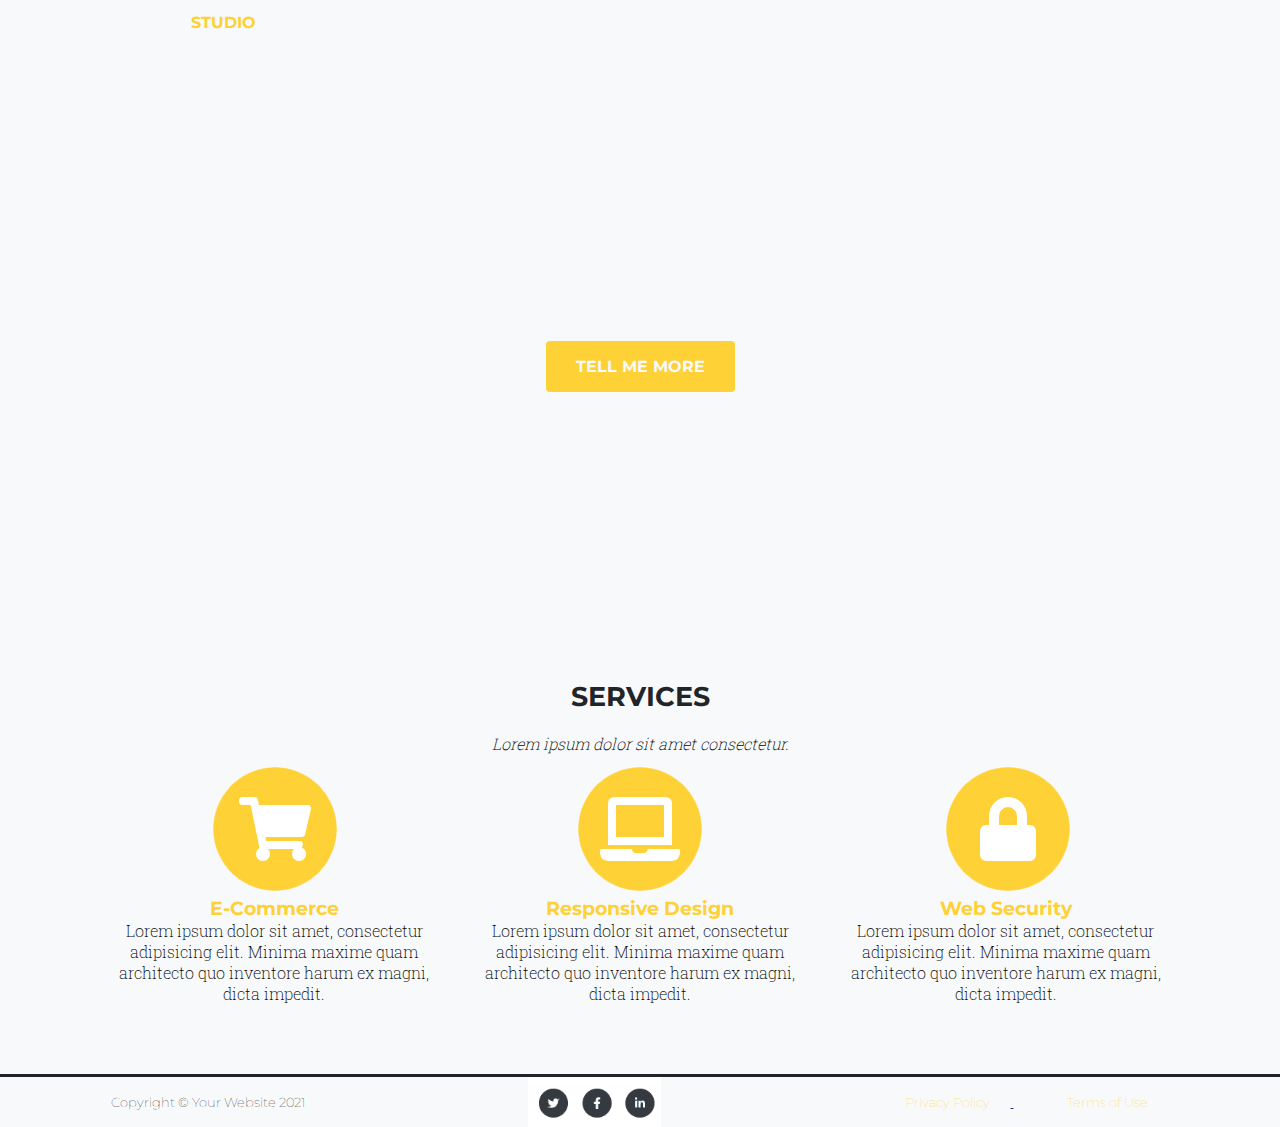
<file: index.html>
<!DOCTYPE html>
<html lang="en">

<head>

  <meta charset="utf-8">

  <title>Studio</title>

  <link rel="preconnect" href="https://fonts.googleapis.com">
  <link rel="preconnect" href="https://fonts.gstatic.com" crossorigin>
  <link href="https://fonts.googleapis.com/css2?family=Montserrat:wght@200;700&family=Roboto+Slab:wght@200;400&display=swap" rel="stylesheet">


  <style>

button:hover {
  color: #212529;
}

  </style>




  <link href="css/style.css" rel="stylesheet">

</head>


<body>
<div class="hero-image">

<header>


    <h6>STUDIO</h6>


      <nav>

        <ul>
          <li>
            <a href="index.html">SERVICES</a>
          </li>
      		<li>
      			<a href="portfolio.html">PORTFOLIO</a>
      		</li>
      		<li>
      			<a href="about.html">ABOUT</a>
      		</li>
      		<li>
      			<a href="team.html">TEAM</a>
      		</li>
      		<li>
      			<a href="contact.html">CONTACT</a>
      		</li>
      	</ul>

      </nav>

</header>

<main>

    <h2>Welcome To Our Studio!</h2>

    <h1>IT'S NICE TO MEET YOU</h1>

    <button onclick="document.location='about.html'">TELL ME MORE</button>
</div>

</main>

<div id="spacer"></div>

<section>
  <h2>SERVICES</h2>
  <h5>Lorem ipsum dolor sit amet consectetur.</h5>
</section>

<section id="services">
  <div>
    <img src=images/shop-icon.png alt="Shopping Cart">
    <h3>E-Commerce</h3>
    <p>Lorem ipsum dolor sit amet, consectetur adipisicing elit. Minima maxime quam architecto quo inventore harum ex magni, dicta impedit.</p>
  </div>

  <div>
      <img src=images/responsive-icon.png alt="Laptop">
      <h3>Responsive Design</h3>
  <p>Lorem ipsum dolor sit amet, consectetur adipisicing elit. Minima maxime quam architecto quo inventore harum ex magni, dicta impedit.</p>
  </div>

  <div>
      <img src=images/security-icon.png>
      <h3>Web Security</h3>
  <p>Lorem ipsum dolor sit amet, consectetur adipisicing elit. Minima maxime quam architecto quo inventore harum ex magni, dicta impedit.</p>
  </div>

</section>

<div id="footerborder"></div>


<footer>

<div>
		<p>Copyright © Your Website 2021</p>
</div>

<div>
    <img src=images/social-icons.png height="50px">
</div>

<div>
  	<ul>
			<li><a href="">Privacy Policy</li>
			<li><a href="">Terms of Use</li>
		</ul>
</div>

  </footer>


</body>

</html>
</file>
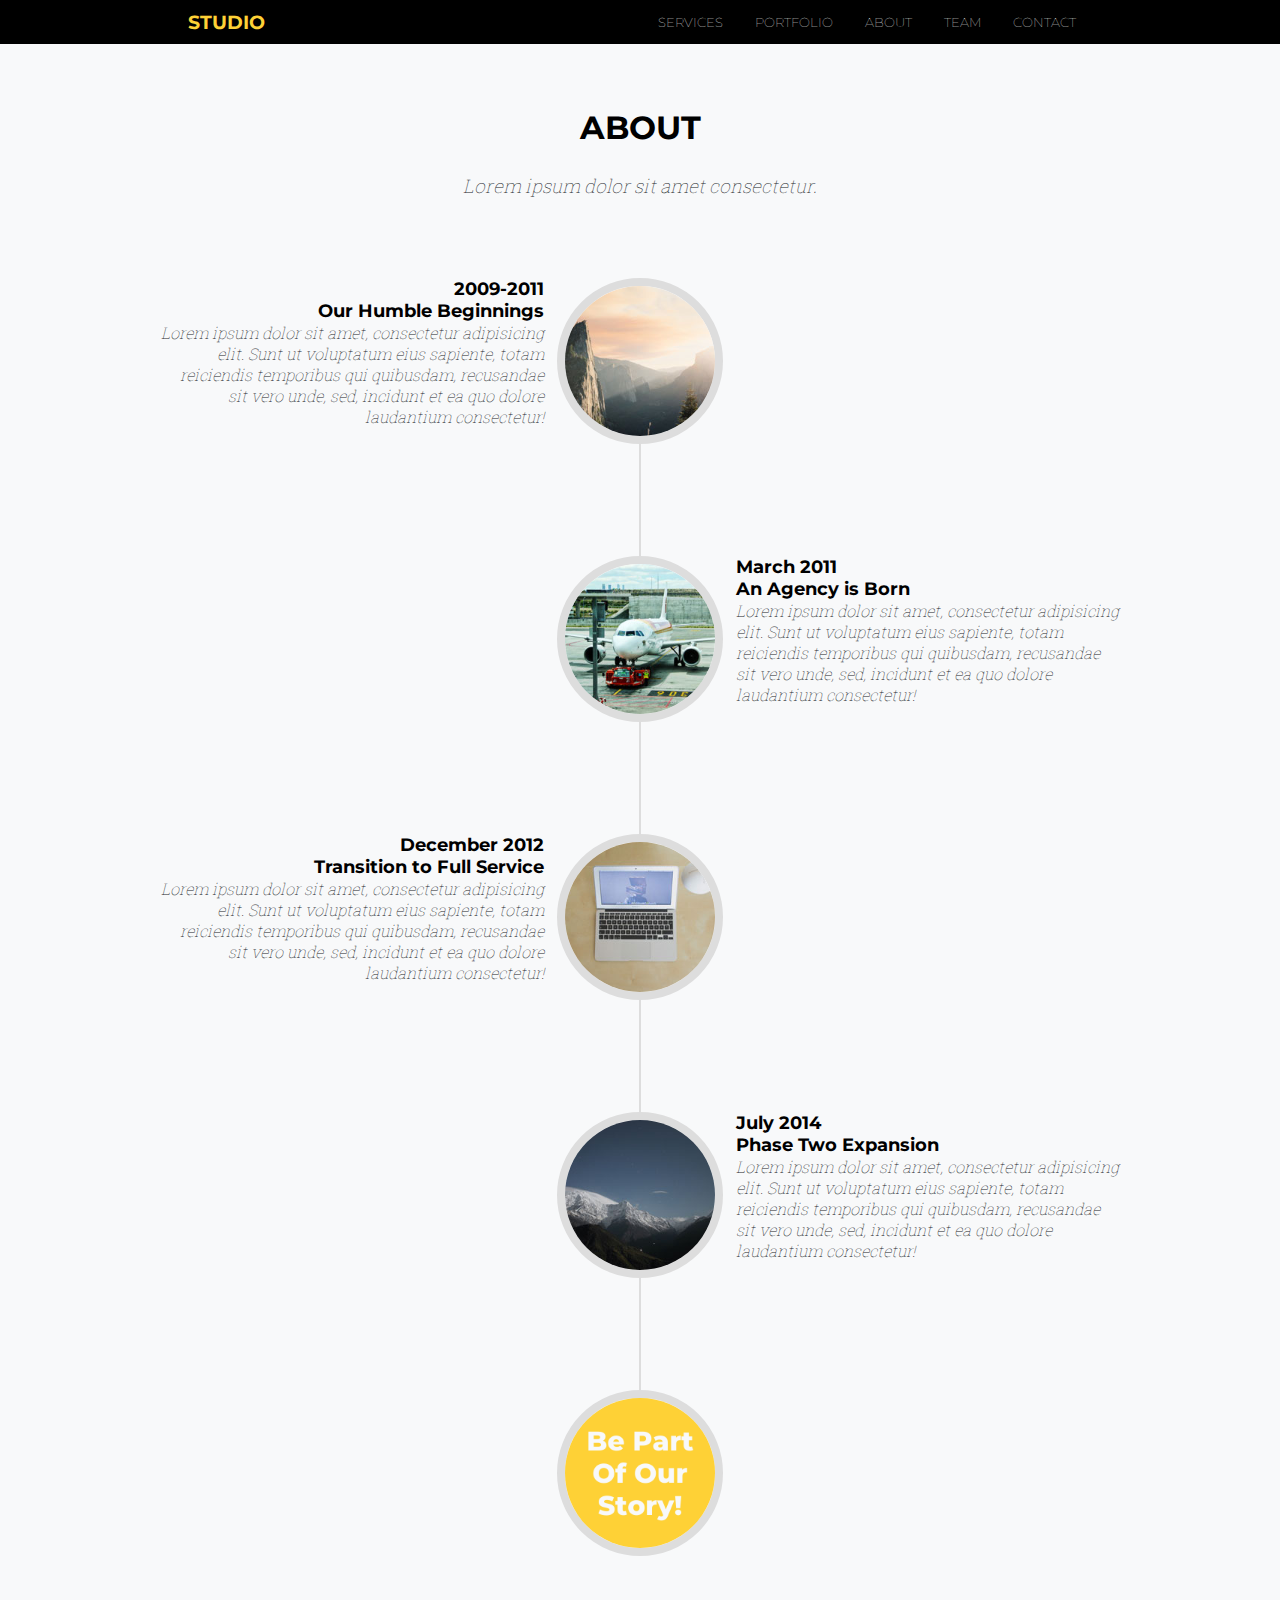
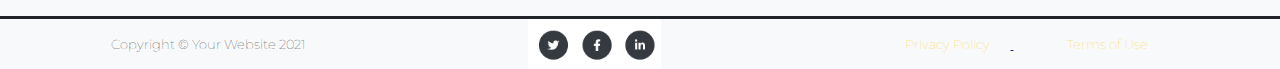
<file: about.html>
<!DOCTYPE html>
<html lang="en">

<head>

  <meta charset="utf-8">

  <title>About</title>

  <link rel="preconnect" href="https://fonts.googleapis.com">
  <link rel="preconnect" href="https://fonts.gstatic.com" crossorigin>
  <link
    href="https://fonts.googleapis.com/css2?family=Montserrat:wght@200;700&family=Roboto+Slab:wght@200;400&display=swap"
    rel="stylesheet">

  <link href="css/css2.css" rel="stylesheet">


  <style>

  h1 {
    font-family: "Montserrat", sans-serif;
    font-size: 24px;
    font-weight: bold;
    padding-top: 0.25em;
  }
    .container {
      display: grid;
      grid-template-columns: 0.5fr 1.2fr 0.6fr 1.2fr 0.5fr;
      grid-template-rows: auto 7em auto 7em auto 7em auto 7em auto;
      gap: 0px 0px;
      grid-auto-flow: row;
      grid-template-areas:
        ". left1 center1 right1 ."
        ". . line1 . . "
        ". left2 center2 right2 ."
        ". . line2 . . "
        ". left3 center3 right3 ."
        ". . line3 . . "
        ". left4 center4 right4 ."
        ". . line4 . . "
        ". left5 center5 right5 .";
    }

    .vl-r {
      border-right: 0.1em solid #ddd;
      left: 50%;
      top: 0;

    }
    .vl-l {
      border-left: 0.1em solid #ddd;
      left: 50%;
      top: 0;

    }

    .center1 {
      grid-area: center1;
      padding-top: 5em;

    }

    .center2 {
      grid-area: center2;


    }

    .center3 {
      grid-area: center3;

    }

    .center4 {
      grid-area: center4;

    }

    .center5 {
      grid-area: center5;

    }

    .left1 {
      grid-area: left1;
      text-align: left;
      padding-top: 5em;
    }

    .left2 {
      grid-area: left2;
    }

    .left3 {
      grid-area: left3;

    }

    .left4 {
      grid-area: left4;
    }

    .left5 {
      grid-area: left5;

    }

    .right5 {
      grid-area: right5;
    }

    .right4 {
      grid-area: right4;

    }

    .right3 {
      grid-area: right3;
    }

    .right2 {
      grid-area: right2;

    }

    .right1 {
      grid-area: right1;
    }

    .line1 {
      display: grid;
  grid-template-columns: 1fr 1fr;
  grid-template-rows: 1fr;
  gap: 0px 0px;
  grid-template-areas:
    "lineLeft1 lineRight1";
  grid-area: line1;

    }

    .line2 {
      display: grid;
      grid-template-columns: 1fr 1fr;
      grid-template-rows: 1fr;
      gap: 0px 0px;
      grid-template-areas:
        "lineLeft1 lineRight1";
      grid-area: line2;
    }

    .line3 {
      display: grid;
      grid-template-columns: 1fr 1fr;
      grid-template-rows: 1fr;
      gap: 0px 0px;
      grid-template-areas:
        "lineLeft1 lineRight1";
      grid-area: line3;
    }

    .line4 {
      display: grid;
      grid-template-columns: 1fr 1fr;
      grid-template-rows: 1fr;
      gap: 0px 0px;
      grid-template-areas:
        "lineLeft1 lineRight1";
      grid-area: line4;
    }


    .round {
      grid-area: Round1;
      border-radius: 50%;
      height: 150px;
      border: 0.5em solid #ddd;
      display: block;
      margin-left: auto;
      margin-right: auto;
    }

    .alignLeft {
      text-align: left;
    }

    .alignRight {
      text-align: right;
    }

    .aboutMain {
      font-size: 32px;
      font-weight: bold;
      padding-bottom: 1%;
      padding-top: 1em;
      text-align: center;
    }

    .headingText {
      font-family: "Montserrat", sans-serif;
      font-size: 18px;
      font-weight: bold;
    }

    .aboutSub {
    font-family: "Roboto Slab", serif;
    font-style: italic;
    font-weight: 100;
    text-align: center;
    }

    .aboutSub2 {
      font-family: "Roboto Slab", serif;
      font-style: italic;
      font-weight: 100;
      }


  </style>

</head>

<body>

  <header>

    <div>

      <h3>STUDIO</h3>

    </div>

    <div>

      <nav>
        <ul>
          <li>
            <a href="index.html">SERVICES</a>
          </li>
          <li>
            <a href="portfolio.html">PORTFOLIO</a>
          </li>
          <li>
            <a href="about.html">ABOUT</a>
          </li>
          <li>
            <a href="team.html">TEAM</a>
          </li>
          <li>
            <a href="contact.html">CONTACT</a>
          </li>
        </ul>
      </nav>

    </div>

  </header>

  <section>

    <div class="aboutMain">
      <h1 class="aboutMain">
        ABOUT
      </h1>
    </div>


    <div >
      <h3 class="aboutSub">Lorem ipsum dolor sit amet consectetur.</h3>
    </div>

    <div class="container">
      <div class="center1">
        <img class="round" src="images/about/1.jpg" alt="cliff at dawn">
      </div>
      <div class="center2">
        <img class="round" src="images/about/2.jpg" alt="airplane taxing">
      </div>

      <div class="center3">
        <img class="round" src="images/about/3.jpg" alt="laptop">
      </div>

      <div class="center4">
        <img class="round" src="images/about/4.jpg" alt="snowy mountain tops">
      </div>

      <div class="center5">
        <img class="round" src="images/about/5.png" alt="be part of our story">
      </div>

      <div class="left1">
        <h4 class="alignRight headingText">2009-2011</h4>
      <h4 class="alignRight headingText">Our Humble Beginnings</h4>
      <p class="alignRight aboutSub2">Lorem ipsum dolor sit amet, consectetur adipisicing elit. Sunt ut voluptatum eius sapiente, totam reiciendis temporibus qui quibusdam, recusandae sit vero unde, sed, incidunt et ea quo dolore laudantium consectetur!</p>

      </div>

      <div class="left2">

      </div>

      <div class="left3">
        <h4 class="alignRight headingText">December 2012</h4>
        <h4 class="alignRight headingText">Transition to Full Service</h4>
        <p class="alignRight aboutSub2">Lorem ipsum dolor sit amet, consectetur adipisicing elit. Sunt ut voluptatum eius sapiente, totam reiciendis temporibus qui quibusdam, recusandae sit vero unde, sed, incidunt et ea quo dolore laudantium consectetur!</p>

      </div>

      <div class="left4">


      </div>
      <div class="left5">

      </div>

      <div class="right5">

      </div>

      <div class="right4">
        <h4 class="headingText">July 2014</h4>
      <h4 class="headingText">Phase Two Expansion</h4>
      <p class="aboutSub2">Lorem ipsum dolor sit amet, consectetur adipisicing elit. Sunt ut voluptatum eius sapiente, totam reiciendis temporibus qui quibusdam, recusandae sit vero unde, sed, incidunt et ea quo dolore laudantium consectetur!</p>

      </div>

      <div class="right3">

      </div>

      <div class="right2">
        <h4 class="headingText">March 2011</h4>
      <h4 class="headingText">An Agency is Born</h4>
      <p class="aboutSub2">Lorem ipsum dolor sit amet, consectetur adipisicing elit. Sunt ut voluptatum eius sapiente, totam reiciendis temporibus qui quibusdam, recusandae sit vero unde, sed, incidunt et ea quo dolore laudantium consectetur!</p>

      </div>

      <div class="right1">

      </div>

      <div class="line1">
        <div class="lineLeft1 vl-r"></div>
        <div class="lineRight1 vl-l"></div>

      </div>
      <div class="line2">
        <div class="lineLeft1 vl-r"></div>
        <div class="lineRight1 vl-l"></div>

      </div>
      <div class="line3">
        <div class="lineLeft1 vl-r"></div>
        <div class="lineRight1 vl-l"></div>

      </div>
      <div class="line4">
        <div class="lineLeft1 vl-r"></div>
        <div class="lineRight1 vl-l"></div>
      </div>
    </div>



  </section>

  <div id="footerborder"></div>

  <footer>

    <div>
      <p>Copyright © Your Website 2021</p>
    </div>

    <div>
      <img src=images/social-icons.png height="50px">
    </div>

    <div>
      <ul>
        <li><a href="">Privacy Policy</li>
        <li><a href="">Terms of Use</li>
      </ul>
    </div>

  </footer>

</body>

</html>
</file>
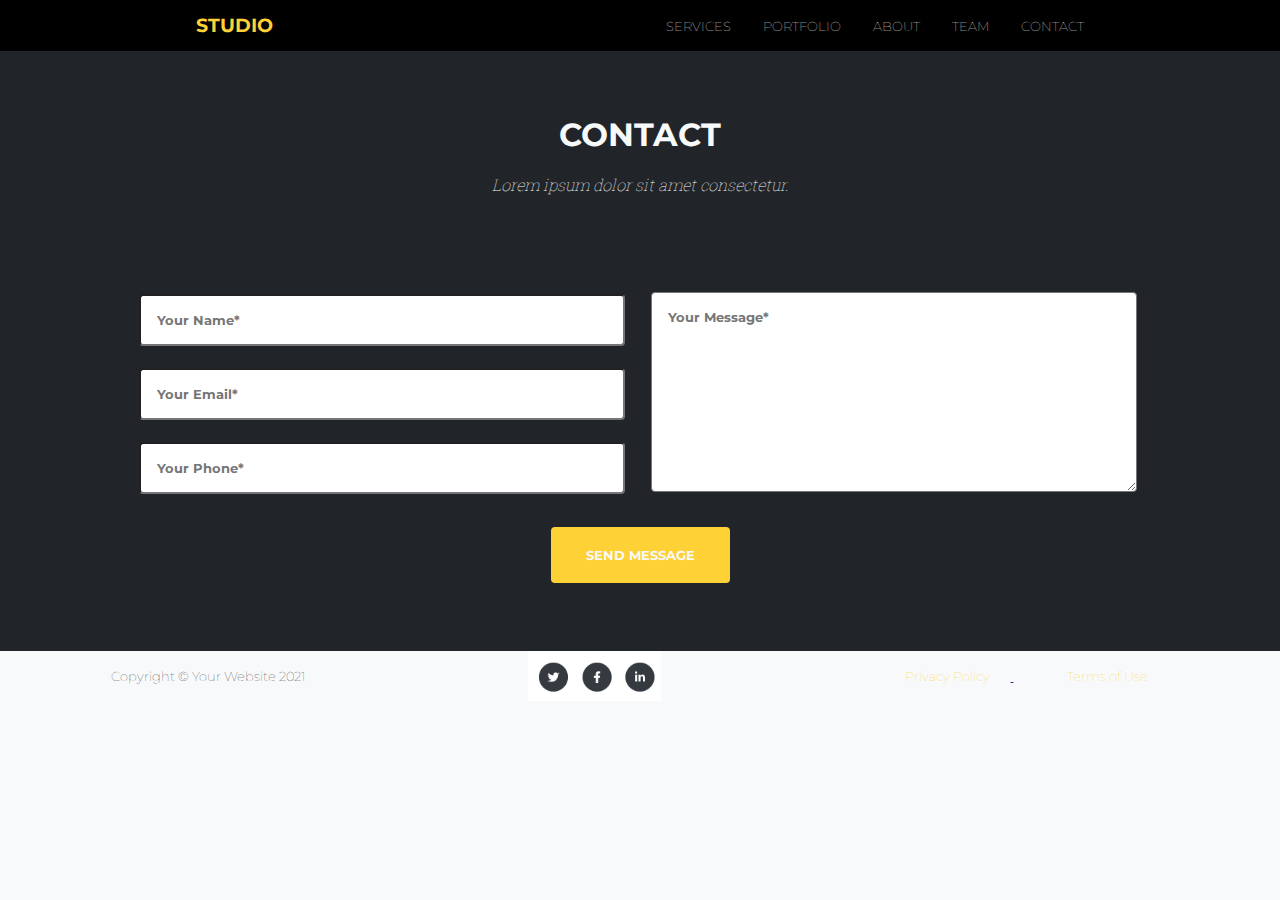
<file: contact.html>
<!DOCTYPE html>
<html lang="en">

<head>

  <meta charset="utf-8">

  <title>Contact</title>

  <link rel="preconnect" href="https://fonts.googleapis.com">
  <link rel="preconnect" href="https://fonts.gstatic.com" crossorigin>
  <link href="https://fonts.googleapis.com/css2?family=Montserrat:wght@200;700&family=Roboto+Slab:wght@200;400&display=swap" rel="stylesheet">


  <style>

main {
  background-color:#212529;
  background-image: url("https://fit-fed-summer-2021.s3.amazonaws.com/leah-jones-project/map-image.png")
  height: 600px;
  background-position: center;
  background-repeat: no-repeat;
  background-size: cover;
  position: relative;
  width: 100%;

}

h2 {
  text-align: center;
  padding-top: 5%;
  font-size: 24pt;
  color: #f8f9fa;
  }
}

p {
  text-align: center;
  padding-top: 2%;
}

h3 {
  text-align: center;
}

#contacthero {
  background-image: img src="images/map-image.jpg";
  height: 600px;
  background-position: center;
  background-repeat: no-repeat;
  background-size: cover;
  position: relative;
  width: 100%;
}

#contacthero h2 {
  color: #f8f9fa;
  padding-bottom: 20px;
}

#contacthero p {
  color: #f8f9fa;
  text-align: center;
  padding-bottom: 60px;
  font-weight: 100;
}

.box {
  width: 80%;
  margin-left: 10%;
  margin-right: 10%;
}

* {
  box-sizing: border-box;
}

input[type=text], select, textarea {
  width: 95%;
  padding: 16px;
  border-radius: 4px;
  resize: vertical;
  font-family: 'Montserrat', sans-serif;
  color: #212529;
  font-weight: bold;
  margin:11px;

}

label {
  padding: 12px 12px 12px 0;
  display: inline-block;
}

input[type=submit] {
  font-family: 'Montserrat', sans-serif;
  font-weight: bold;
  font-size: 10pt;
  background-color: #fed136;
  color: #f8f9fa;
  padding: 20px 35px;
  border: none;
  border-radius: 4px;
  cursor: pointer;
}

input[type=submit]:hover {
  color: #212529;
}

.container {
  border-radius: 5px;
  background-color: #f8f9fa;
  padding: 20px;
}

.col-25 {
  float: left;
  width: 50%;
  margin-top: 6px;

}

.col-75 {
  float: left;
  width: 50%;
  margin-top: 6px;
}

.row {
  display: flex;
  justify-content: center;
  align-items: center;
  padding-top: 20px;
}



@media screen and (max-width: 600px) {
  .col-25, .col-75, input[type=submit] {
    width: 100%;
    margin-top: 0;
  }
}



  </style>

  <link href="css/css2.css" rel="stylesheet">


</head>

<body>

<header>

<div id="title">

<h3>STUDIO</h3>

</div>

<div>

<nav>
  <ul>
    <li>
      <a href="index.html">SERVICES</a>
    </li>
    <li>
      <a href="portfolio.html">PORTFOLIO</a>
    </li>
    <li>
      <a href="about.html">ABOUT</a>
    </li>
    <li>
      <a href="team.html">TEAM</a>
    </li>
    <li>
      <a href="contact.html">CONTACT</a>
    </li>
  </ul>
</nav>

</div>

</header>

<main>

<div id="contacthero">

<h2>CONTACT</h2>
<p><em>Lorem ipsum dolor sit amet consectetur.</em></p>

<div class="box" action="" method="push">
  <form>
  <div class="row">
    <div class="col-25">
    	 <input type="text" id="name" name="name" placeholder="Your Name*">
         <input type="text" id="email" name="email" placeholder="Your Email*">
         <input type="text" id="phone" name="phone" placeholder="Your Phone*">
    </div>
    <div class="col-75">
      <textarea id="subject" name="subject" placeholder="Your Message*" style="height:200px"></textarea>
    </div>

  </div>

  <div class="row">
    <input type="submit" value="SEND MESSAGE">
  </div>
  </form>
</div>


  </div>

</main>


<footer>

  <div>
      <p>Copyright © Your Website 2021</p>
  </div>

  <div>
      <img src=images/social-icons.png height="50px">
  </div>

  <div>
      <ul>
        <li><a href="">Privacy Policy</li>
        <li><a href="">Terms of Use</li>
      </ul>
  </div>

</footer>

</body>

</html>
</file>
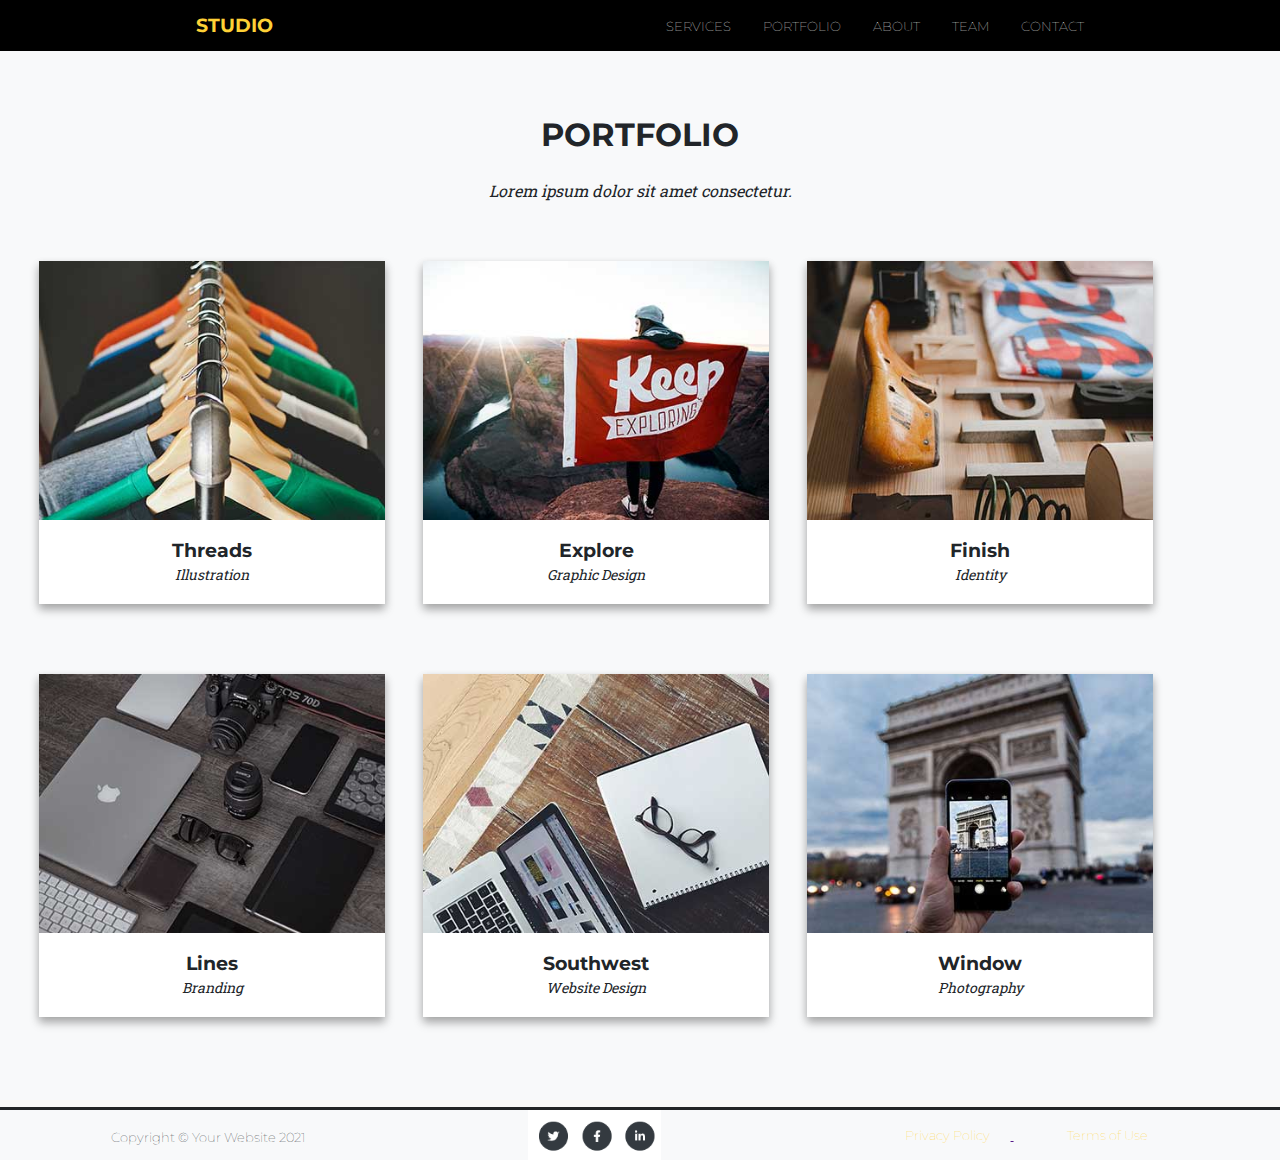
<file: portfolio.html>
<!DOCTYPE html>
<html lang="en">

<head>

  <meta charset="utf-8">

  <title>Portfolio</title>

  <link rel="preconnect" href="https://fonts.googleapis.com">
  <link rel="preconnect" href="https://fonts.gstatic.com" crossorigin>
  <link href="https://fonts.googleapis.com/css2?family=Montserrat:wght@200;700&family=Roboto+Slab:wght@200;400&display=swap" rel="stylesheet">


  <style>

h2 {
  text-align: center;
  padding-top: 5%;
  font-size: 24pt;
}

p {
  text-align: center;
  padding-top: 2%;
}

#thumbnails {
  display:flex;
  flex-wrap: wrap;
  margin:20px;
  justify-content: space-around;
  padding-top:40px;
  padding-bottom:10px;
  width:90%;
}

#thumbnails1 {
width: 30%;
background-color: white;
box-shadow: 0 4px 8px 0 rgba(0, 0, 0, 0.2), 0 6px 10px 0 rgba(0, 0, 0, 0.19);
}

section img {
  img height: 100px;
  width: 100%;
}

#thumbnails p {
  font-style: italic;
  font-size: 14px;
  margin-bottom:20px;
}

h3 {
  text-align: center;
}

section h3 {
  text-align: center;
  line-height:14px;
  margin-top: 20px;
}


  </style>

  <link href="css/css2.css" rel="stylesheet">


</head>

<body>

<header>

<div id="title">

<h3>STUDIO</h3>

</div>

<div>

<nav>
  <ul>
    <li>
      <a href="index.html">SERVICES</a>
    </li>
    <li>
      <a href="portfolio.html">PORTFOLIO</a>
    </li>
    <li>
      <a href="about.html">ABOUT</a>
    </li>
    <li>
      <a href="team.html">TEAM</a>
    </li>
    <li>
      <a href="contact.html">CONTACT</a>
    </li>
  </ul>
</nav>

</div>

</header>

<section>

<h2>PORTFOLIO</h2>
<p><em>Lorem ipsum dolor sit amet consectetur.</em></p>

</section>



<section id="thumbnails">

<div id="thumbnails1">
  <img src="images/portfolio/01-thumbnail.jpg" alt="Clothing on a rack" onmouseover='this.src="images/portfolio/01-full.jpg"' onmouseout='this.src="images/portfolio/01-thumbnail.jpg"'>
  <h3>Threads</h3>
  <p>Illustration</p>
</div>

<div id="thumbnails1">
  <img src="images/portfolio/02-thumbnail.jpg" alt="Person with flag on cliff" onmouseover='this.src="images/portfolio/02-full.jpg"' onmouseout='this.src="images/portfolio/02-thumbnail.jpg"'>
  <h3>Explore</h3>
  <p>Graphic Design</p>
</div>

<div id="thumbnails1">
    <img src="images/portfolio/03-thumbnail.jpg" alt="shoe form flat lay" onmouseover='this.src="images/portfolio/03-full.jpg"' onmouseout='this.src="images/portfolio/03-thumbnail.jpg"'>
  <h3>Finish</h3>
  <p>Identity</p>
</div>

</section>

<section id="thumbnails">

<div id="thumbnails1">
  <img src="images/portfolio/04-thumbnail.jpg" alt="laptop flat lay" onmouseover='this.src="images/portfolio/04-full.jpg"' onmouseout='this.src="images/portfolio/04-thumbnail.jpg"'>
  <h3>Lines</h3>
  <p>Branding</p>
</div>

<div id="thumbnails1">
  <img src="images/portfolio/05-thumbnail.jpg" alt="laptop, glasses, and notebook" onmouseover='this.src="images/portfolio/05-full.jpg"' onmouseout='this.src="images/portfolio/05-thumbnail.jpg"'>
  <h3>Southwest</h3>
  <p>Website Design</p>
</div>

<div id="thumbnails1">
    <img src="images/portfolio/06-thumbnail.jpg" alt="Champs-Élysées" onmouseover='this.src="images/portfolio/06-full.jpg"' onmouseout='this.src="images/portfolio/06-thumbnail.jpg"'>
  <h3>Window</h3>
  <p>Photography</p>
</div>

</section>

<div id="footerborder"></div>

<footer>

  <div>
      <p>Copyright © Your Website 2021</p>
  </div>

  <div>
      <img src=images/social-icons.png height="50px">
  </div>

  <div>
      <ul>
        <li><a href="">Privacy Policy</li>
        <li><a href="">Terms of Use</li>
      </ul>
  </div>

</footer>

</body>

</html>
</file>
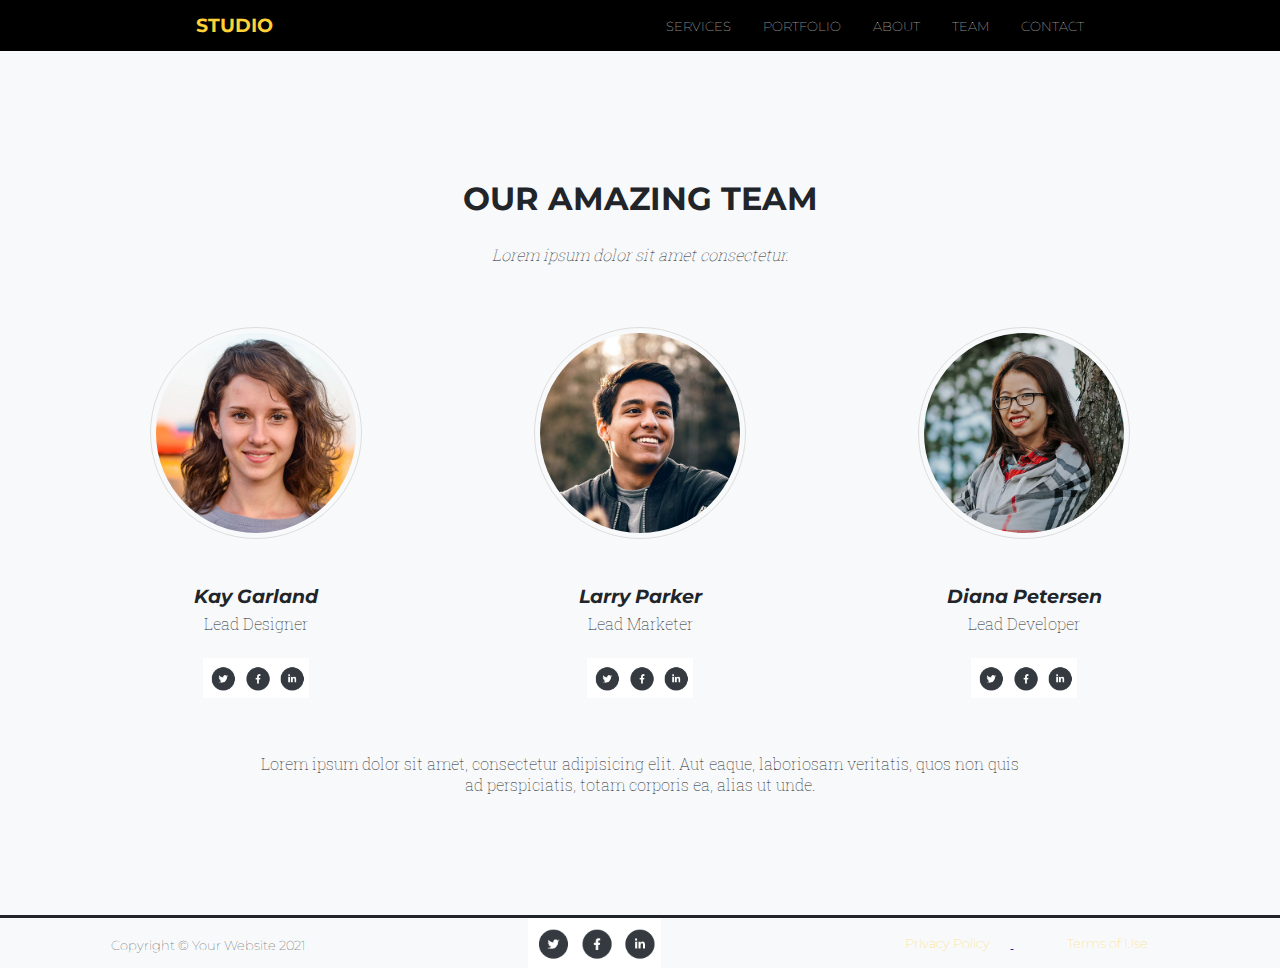
<file: team.html>
<!DOCTYPE html>
<html lang="en">

<head>

  <meta charset="utf-8">

  <title>Team</title>

  <link rel="preconnect" href="https://fonts.googleapis.com">
  <link rel="preconnect" href="https://fonts.gstatic.com" crossorigin>
  <link href="https://fonts.googleapis.com/css2?family=Montserrat:wght@200;700&family=Roboto+Slab:wght@200;400&display=swap" rel="stylesheet">


  <style>

h2 {
  text-align: center;
  padding-top: 10%;
  font-size: 24pt;
}

p {
  text-align: center;
  padding-top: 2%;
  font-weight: 100;
}

#social {
  img height: 40px;
  img width: 40px;
  display:flex;
  flex-wrap: wrap;
  width:90%;
  margin:0 auto;
  justify-content: space-around;
}


  </style>

  <link href="css/css2.css" rel="stylesheet">

</head>

<body>

<header>

<div id="title">

<h3>STUDIO</h3>

</div>

<div>

<nav>
  <ul>
    <li>
      <a href="index.html">SERVICES</a>
    </li>
    <li>
      <a href="portfolio.html">PORTFOLIO</a>
    </li>
    <li>
      <a href="about.html">ABOUT</a>
    </li>
    <li>
      <a href="team.html">TEAM</a>
    </li>
    <li>
      <a href="contact.html">CONTACT</a>
    </li>
  </ul>
</nav>

</div>

</header>

<section>

  <h2>OUR AMAZING TEAM</h2>

  <p><em>Lorem ipsum dolor sit amet consectetur.<em></p>

</section>

<section id="team">

<div id="individual">
  <img src="images/team/1.jpg" alt="Kay Garland">
  <h3>Kay Garland</h3>
  <p>Lead Designer</p>
</div>

<div id="individual">
  <img src="images/team/2.jpg" alt="Larry Parker">
  <h3>Larry Parker</h3>
  <p>Lead Marketer<p>
</div>

<div id="individual">
  <img src="images/team/3.jpg" alt="Diana Petersen">
  <h3>Diana Petersen</h3>
  <p>Lead Developer</p>
</div>

</section>

<div id="social">

  <img src="images/social-icons.png" alt="social icons" height=40px>
  <img src="images/social-icons.png" alt="social icons" height=40px>
  <img src="images/social-icons.png" alt="social icons" height=40px>

</div>

<div id="text">

<p>Lorem ipsum dolor sit amet, consectetur adipisicing elit. Aut eaque, laboriosam veritatis, quos non quis ad perspiciatis, totam corporis ea, alias ut unde.</p>

</div>

<div id="footerborder"></div>

<footer>

  <div>
      <p>Copyright © Your Website 2021</p>
  </div>

  <div>
      <img src=images/social-icons.png height="50px">
  </div>

  <div>
      <ul>
        <li><a href="">Privacy Policy</li>
        <li><a href="">Terms of Use</li>
      </ul>
  </div>

</footer>

</body>

</html>
</file>
<file: css/style.css>
@charset "utf-8";

* {
  margin: 0;
  padding: 0;
}

body,
html {
  height: 100%;
  margin: 0;
  background-color: #f8f9fa;
}

.hero-image {
  background-image: url("https://fit-fed-summer-2021.s3.amazonaws.com/leah-jones-project/header-bg.jpg");
  height: 600px;
  background-position: center;
  background-repeat: no-repeat;
  background-size: cover;
  position: relative;
  width: 100%;
}

header {
  display: flex;
  justify-content: space-around;
  align-items: center;
  align-content: flex-end;
}

header nav ul {
  font-family: 'Montserrat', sans-serif;
  font-weight: 100;
  font-size: 10pt;
  list-style-type: none;
  margin: 0;
  padding: 0;
  overflow: hidden;
  display: flex;
}

header li {
  float: right;
}

header nav a {
  color: #f8f9fa;
  text-decoration: none;
  display: inline-flex;
  padding: 14px 16px;

}

nav a:hover {
  color: #fed136
}

main {
  text-align: center;
  position: absolute;
  top: 50%;
  left: 50%;
  transform: translate(-50%, -50%);
}

section {
  text-align: center;
}

section h2 {
  font-family: 'Montserrat', sans-serif;
  font-weight: bold;
  font-style: normal;
  color: #212529;
}

section h5 {
  font-family: 'Roboto Slab', serif;
  font-style: italic;
  font-weight: 200;
  font-size: 12pt;
}

section h6 {
  font-family: 'Montserrat', sans-serif;
  font-weight: bold;
  color: #212529;
  font-size: 14pt;
}

section div {
  width: 30%;
  padding: 10px;
}

#services {
  display: flex;
  flex-wrap: wrap;
  width: 90%;
  margin: 0 auto;
  justify-content: center;
  align-content: center;
}

#spacer {
  padding-top: 60px;
}


h1 {
  font-family: 'Montserrat', sans-serif;
  font-weight: bold;
  font-size: 48px;
  color: #f8f9fa;
}

h2 {
  font-family: 'Roboto Slab', serif;
  font-style: italic;
  font-size: 20pt;
  font-weight: 300;
  color: #f8f9fa;
  margin: 20px;
}

h3 {
  font-family: 'Montserrat', sans-serif;
  font-weight: bold;
  color: #fed136
}

h4 {
  font-family: 'Roboto Slab', serif;
  font-style: italic;
}

h6 {
  font-family: 'Montserrat', sans-serif;
  font-weight: bold;
  color: #fed136;
  font-size: 12pt;
}

p {
  font-family: 'Roboto Slab', serif;
  font-weight: 200;
}

button {
  font-family: 'Montserrat', sans-serif;
  font-weight: bold;
  font-size: 12pt;
  background-color: #fed136;
  color: #f8f9fa;
  border-radius: 4px;
  padding: 16px 30px;
  margin: 60px;
  border: none;
}

footer {
  background-color: #f8f9fa;
  display: flex;
  justify-content: space-around;
  align-items: center;
  align-content: flex-end;
}

footer p {
  font-family: 'Montserrat', sans-serif;
  font-weight: 100;
  font-size: 10pt;
}

footer ul {
  font-family: 'Montserrat', sans-serif;
  font-weight: 100;
  font-size: 10pt;
  list-style: none;
}

footer li {
  display: inline-block;
  padding: 5px;
  text-align: justify;
  word-wrap: break-word;
}

footer li a {
  color: #fed136;
  text-decoration: none;
  display: block;
  text-align: center;
  display: inline;
  padding: 14px 16px;
}

footer a:hover {
  color: #212529;
}

#footerborder {
  border-bottom-style: solid;
  border-bottom-color: #212529;
  width: 100%;
  padding-top: 60px;
}

footer div {
  margin: 0 auto;
  justify-content: center;
  align-content: center;
  display: inline-flex;
  flex-wrap: wrap;
}
</file>
<file: css/css2.css>
@charset "utf-8";

* {
  margin: 0;
  padding: 0;
}

html {
  background-color: #f8f9fa;
}

header {
  display: flex;
  justify-content: space-around;
  align-items: center;
  align-content: flex-end;
  background-color: #000000;

}

header nav ul {
  font-family: 'Montserrat', sans-serif;
  font-weight: 100;
  font-size: 10pt;
  list-style-type: none;
  margin: 0;
  padding: 0;
  overflow: hidden;
  display: flex;
}

header li {
  float: right;
}

header nav a {
  color: #f8f9fa;
  text-decoration: none;
  display: inline-flex;
  padding: 14px 16px;

}

nav a:hover {
  color: #fed136;
}

header h3 {
  color: #fed136;
  font-family: 'Montserrat', sans-serif;
  font-weight: bold;
}

#title {
  display: inline-flex;
  text-align: center;
  padding: 14px 16px;
}

h2 {
  font-family: 'Montserrat', sans-serif;
  color: #212529;
}

h3 {
  font-family: 'Montserrat', sans-serif;
  color: #212529;
}

p {
  font-family: 'Roboto Slab', serif;
  color: #212529;
  font-style: normal;
}

#team {
  display: flex;
  flex-wrap: wrap;
  width: 90%;
  margin: 0 auto;
  justify-content: space-around;
  text-align: center;
  padding: 20px;
}

#individual img {
  border-radius: 50%;
  height: 200px;
  border: 1px solid #ddd;
  padding: 5px;
  margin-bottom: 20%;
  margin-top: 20%;
}

#text {
  text-align: center;
  justify-content: center;
  margin-left: 20%;
  margin-right: 20%;
  margin-top: 40px;
  margin-bottom: 60px;
}

#contacthero {
  background-image: url(https://fit-fed-summer-2021.s3.amazonaws.com/leah-jones-project/map-image.png);
  height: 600px;
  background-position: center;
  background-repeat: no-repeat;
  background-size: cover;
  position: relative;
  width: 100%;
}

footer {
  background-color: #f8f9fa;
  display: flex;
  justify-content: space-around;
  align-items: center;
  align-content: flex-end;
}

footer p {
  font-family: 'Montserrat', sans-serif;
  font-weight: 100;
  font-size: 10pt;
}

footer ul {
  font-family: 'Montserrat', sans-serif;
  font-weight: 100;
  font-size: 10pt;
  list-style: none;
}

footer li {
  display: inline-block;
  padding: 5px;
  text-align: justify;
  word-wrap: break-word;
}

footer li a {
  color: #fed136;
  text-decoration: none;
  display: block;
  text-align: center;
  display: inline;
  padding: 14px 16px;
  font-style: normal;
}

footer a:hover {
  color: #212529;
}

#footerborder {
  border-bottom-style: solid;
  border-bottom-color: #212529;
  width: 100%;
  padding-top: 60px;
}

footer div {
  margin: 0 auto;
  justify-content: center;
  align-content: center;
  display: inline-flex;
  flex-wrap: wrap;
}
</file>
